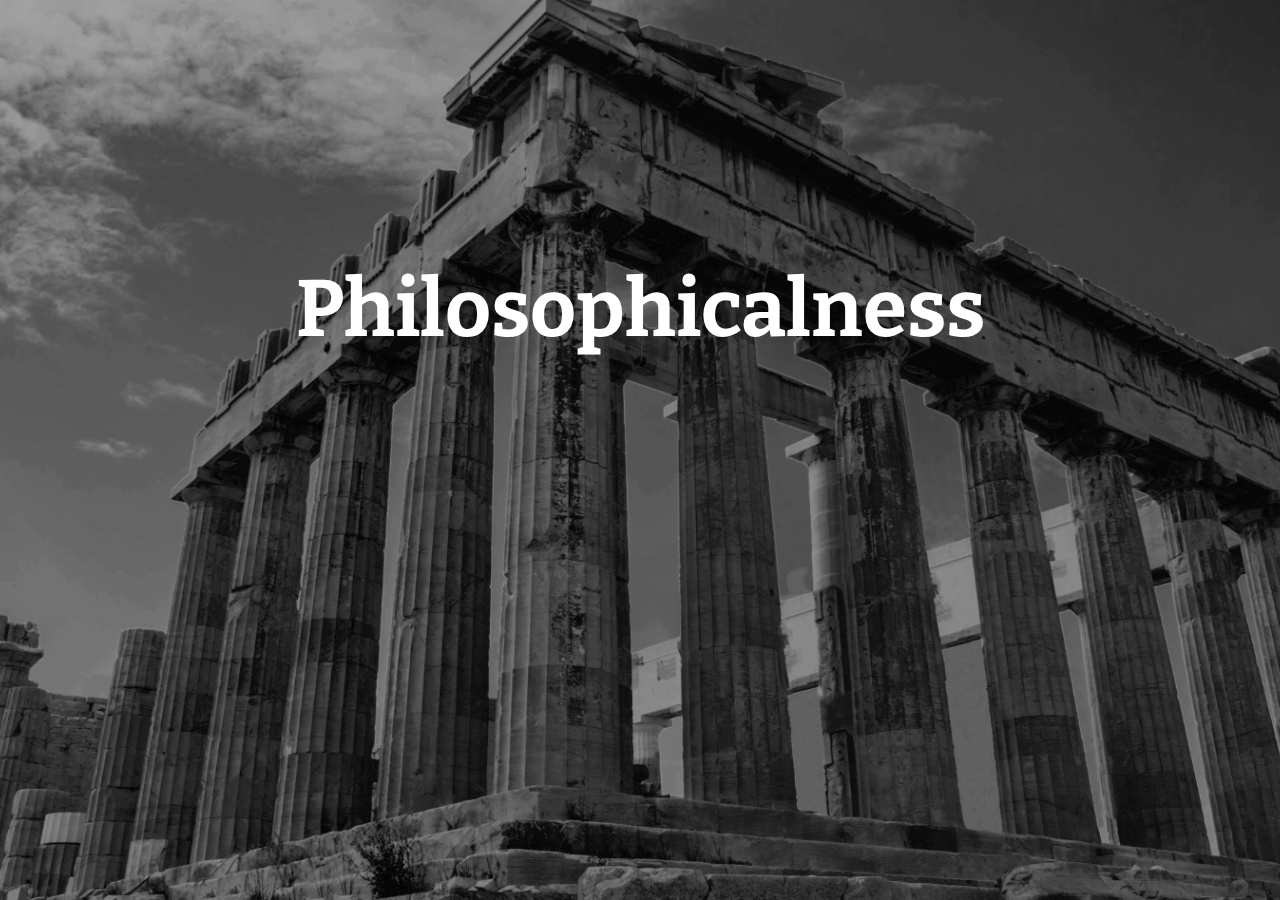
<file: index.html>
<!DOCTYPE html>
<html lang="en">
<head>
    <meta charset="UTF-8">
    <meta http-equiv="X-UA-Compatible" content="IE=edge">
    <meta name="viewport" content="width=device-width, initial-scale=1.0">
    <title>Philosophicalness</title>
    <link rel="stylesheet" href="css/style.css">
    <link rel="icon" href="img/Logo.jpg" type="images">

    <!---Font awesome CDN--->
    <link rel="stylesheet" href="https://pro.fontawesome.com/releases/v5.10.0/css/all.css" integrity="sha384-AYmEC3Yw5cVb3ZcuHtOA93w35dYTsvhLPVnYs9eStHfGJvOvKxVfELGroGkvsg+p" crossorigin="anonymous"/>
</head>
<body>
    
    <section class="land-page">
        <div class="container">
            <h2 class="sub-headline">
                Philosophicalness
            </h2>
            <div class="headline-description">
                <div class="separator">
                    <div class="line line-left"></div>
                    <div class="diamond"></div>
                    <div class="line line-right"></div>
                </div>
                <div class="single-animation">
                    <h5 class="headline">The philosophers that brought us the fundamental 
                        <br>nature of knowledge, reality, and existence 
                        <br>known as philosophy
                    </h5>
                    <a href="#" class="btn cta-btn login-btn">Login</a>
                    <a href="#" class="btn cta-btn sign-in-btn">Sign In</a>
                </div>
            </div>
        </div>
    </section>
    <!-- Land Page Ends -->

    <section class="login-modal">
        <div class="container modal-container">
            <i class="fas fa-times close-login"></i>
            <div class="title">
                <h2>
                    Login
                </h2>
            </div>
            <div class="form">
                <form action="home-page.html">
                    <label class="label" for="fname">Email:</label><br>
                    <input class="input-form" type="text" id="email" name="email" value="example@email.com"><br>
                    <label class="label" for="lname">Password:</label><br>
                    <input class="input-form" type="password" id="password" name="password" value="********"><br><br>
                    <label class="forgot-pass" for="lname"><a href="">Forgot Password?</a></label><br><br>
                    <input class="form-btn" type="submit" value="Login">
                </form>
            </div>
        </div>
    </section>
    <!-- Login Ends -->

    <section class="sign-in-modal">
        <div class="container modal-container">
            <div class="title">
            <i class="fas fa-times close-sign-in"></i>
                <h2>
                    Sign-in
                </h2>
            </div>
            <div class="form">
                <form action="home-page.html">
                    <label class="label" for="fname">First Name:</label><br>
                    <input class="input-form" type="text" id="firstName" name="fname" value="first name"><br>
                    <label class="label" for="fname">Last Name:</label><br>
                    <input class="input-form" type="text" id="lastName" name="lname" value="last name"><br>
                    <label class="label" for="fname">Email:</label><br>
                    <input class="input-form" type="text" id="email2" name="email" value="example@email.com"><br>
                    <label class="label" for="lname">Password:</label><br>
                    <input class="input-form" type="password" id="password1" name="password" value="********"><br>
                    <label class="label" for="lname">Confirm Password:</label><br>
                    <input class="input-form" type="password" id="password2" name="cpassword" value="********"><br>
                    <input class="form-btn" type="submit" value="Sign in">
                </form>
            </div>
        </div>
    </section>

    <script src="js/land-page.js"></script>
</body>
</html>
</file>
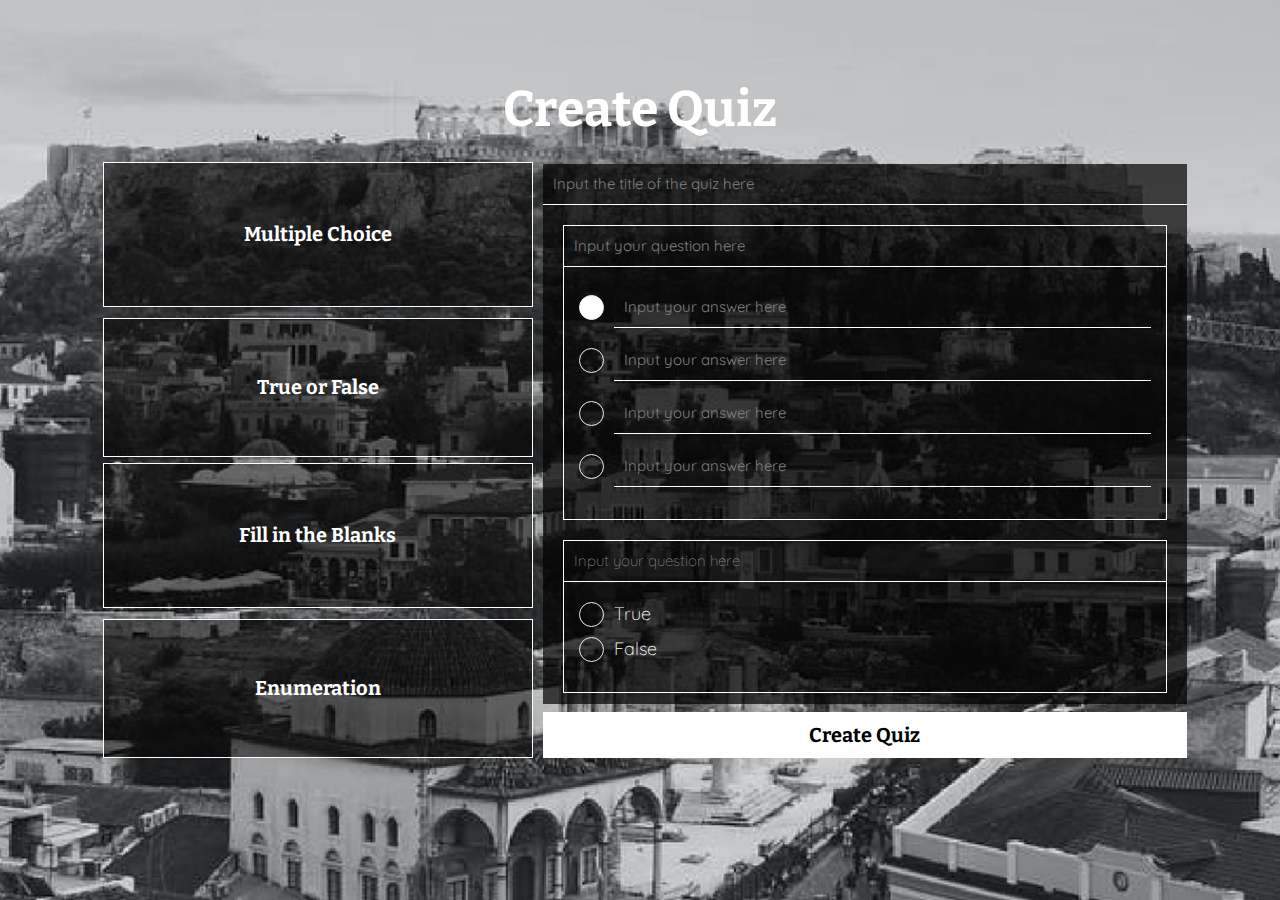
<file: create-quiz.html>
<!DOCTYPE html>
<html lang="en">
<head>
    <meta charset="UTF-8">
    <meta http-equiv="X-UA-Compatible" content="IE=edge">
    <meta name="viewport" content="width=device-width, initial-scale=1.0">
    <title>Quiz</title>
    <link rel="stylesheet" href="css/create-quiz.css">
    <link rel="icon" href="img/Logo.jpg" type="images">

    <!---Font awesome CDN--->
    <link rel="stylesheet" href="https://pro.fontawesome.com/releases/v5.10.0/css/all.css" integrity="sha384-AYmEC3Yw5cVb3ZcuHtOA93w35dYTsvhLPVnYs9eStHfGJvOvKxVfELGroGkvsg+p" crossorigin="anonymous"/>
</head>
<body>
    <section class="quiz">
        <div class="container container-paddingup">
            <h1 class="page-title">Create Quiz</h1>
            <div class="grid-container">
                <div class="btn-whole-container">
                    <div class="btn-container">
                        <button class="btn btn-multiple-choice">Multiple Choice <i class="fas fa-check-circle"></i></button>
                        <button class="btn">True or False <i class="fas fa-check"></i> <i class="fas fa-times"></i></button>
                    </div>
                    <div class="btn-container">
                        <button class="btn">Fill in the Blanks <i class="fas fa-sticky-note"></i></button>
                        <button class="btn">Enumeration <i class="fas fa-list"></i></button>
                    </div>
                </div>
                <div class="quiz-and-create-container">
                    <div class="create-quiz-container">
                        <p><span class="textarea title-quiz" role="textbox" contenteditable></span></p>
                        <div class="multiple-choice inside-quiz-container">
                            <p><span class="textarea" role="textbox" contenteditable></span></p>
                            <div class="selection-container">
                                  <label class="container-radio">
                                    <span class="textarea textarea-answer" role="textbox" contenteditable></span>
                                    <input type="radio" checked="checked" name="radio">
                                    <span class="checkmark"></span>
                                  </label>
                                  <label class="container-radio">
                                    <span class="textarea textarea-answer" role="textbox" contenteditable></span>
                                    <input type="radio" name="radio">
                                    <span class="checkmark"></span>
                                  </label>
                                  <label class="container-radio">
                                    <span class="textarea textarea-answer" role="textbox" contenteditable></span>
                                    <input type="radio" name="radio">
                                    <span class="checkmark"></span>
                                  </label>
                                  <label class="container-radio">
                                    <span class="textarea textarea-answer" role="textbox" contenteditable></span>
                                    <input type="radio" name="radio">
                                    <span class="checkmark"></span>
                                  </label>
                            </div>
                        </div>
                        <div class="true-false inside-quiz-container">
                            <p><span class="textarea" role="textbox" contenteditable></span></p>
                            <div class="selection-container">
                                <label class="container-radio">True
                                  <input type="radio" name="radio">
                                  <span class="checkmark  checkmark-radio-tf"></span>
                                </label>
                                <label class="container-radio">False
                                  <input type="radio" name="radio">
                                  <span class="checkmark  checkmark-radio-tf"></span>
                                </label>
                            </div>
                        </div>
                        <div class="fill-in-the-blanks inside-quiz-container">
                            <p><span class="textarea" role="textbox" contenteditable></span></p>
                            <div class="selection-container">
                                <p class="note">Note: Please put underscores in the part of the sentence you wanted to emphasize the answer.</p>
                                <p>Answer:</p>
                                <p><span class="textarea textarea-answer" role="textbox" contenteditable></span></p>
                            </div>
                        </div>
                        <div class="enumeration inside-quiz-container">
                            <p><span class="textarea" role="textbox" contenteditable></span></p>
                            <div class="selection-container">
                                <p>Answer:</p>
                                <p><span class="textarea textarea-answer" role="textbox" contenteditable></span></p>
                                <div class="btn-container btn-addremove">
                                    <button class="btn">Add</button>
                                    <button class="btn">Remove</button>
                                </div>
                            </div>
                        </div>
                    </div>
                    <button class="btn create-btn">Create Quiz</button>
                </div>
            </div>
        </div>
    </section>

    <script src="js/create-quiz.js"></script>
</body>
</html>
</file>
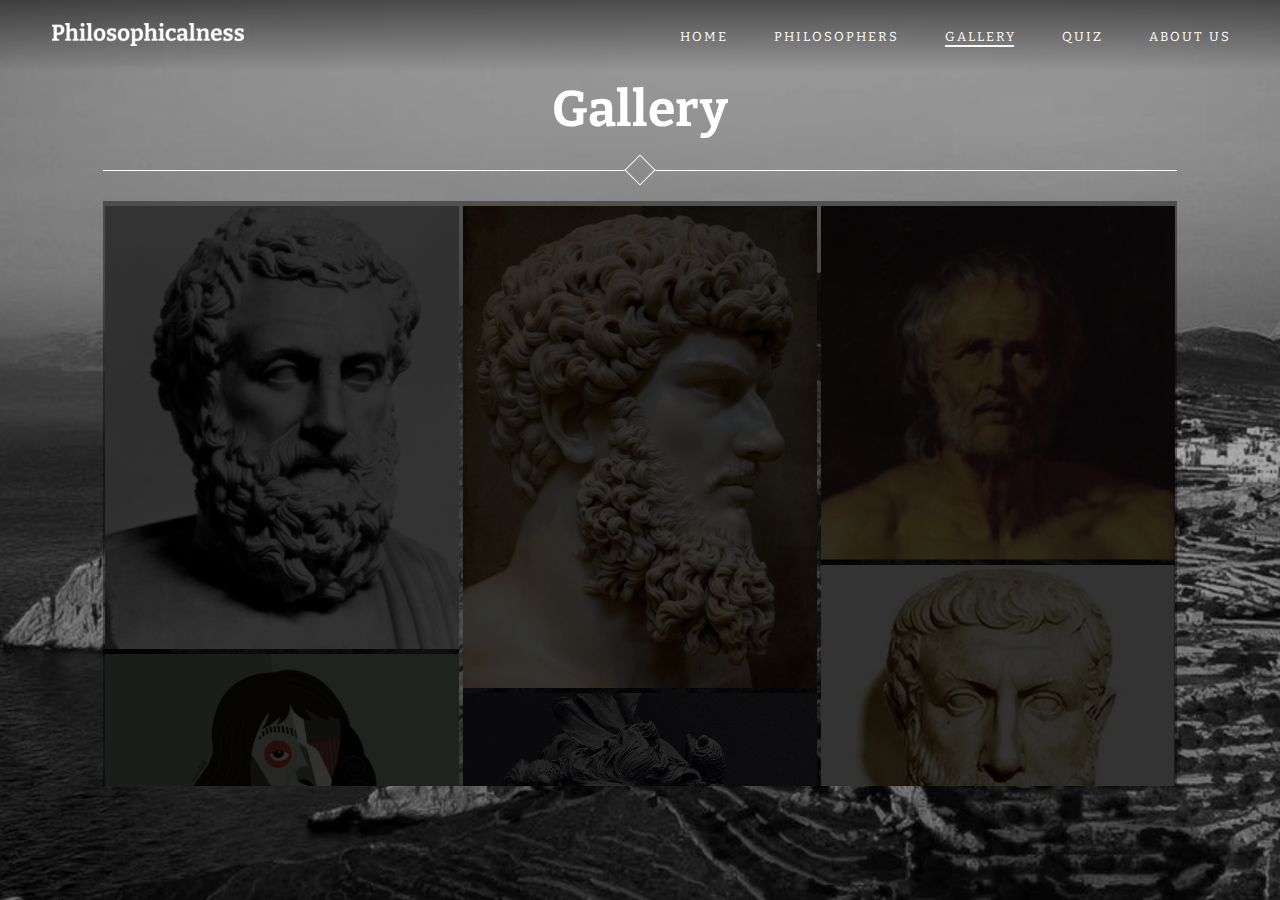
<file: gallery.html>
<!DOCTYPE html>
<html lang="en">
<head>
    <meta charset="UTF-8">
    <meta http-equiv="X-UA-Compatible" content="IE=edge">
    <meta name="viewport" content="width=device-width, initial-scale=1.0">
    <title>Gallery</title>
    <link rel="stylesheet" href="css/gallery.css">
    <link rel="icon" href="img/Logo.jpg" type="images">

    <!---Font awesome CDN--->
    <link rel="stylesheet" href="https://pro.fontawesome.com/releases/v5.10.0/css/all.css" integrity="sha384-AYmEC3Yw5cVb3ZcuHtOA93w35dYTsvhLPVnYs9eStHfGJvOvKxVfELGroGkvsg+p" crossorigin="anonymous"/>
</head>
<body>
    <header>
        <div class="container">
            <nav class="nav">
                <div class="menu-toggle">
                    <i class="fas fa-bars closed"></i>
                    <i class="fas fa-times opened"></i>
                </div>
                <a href="index.html" class="logo"><img src="img/Logo2.png" alt=""></a>
                <ul class="nav-list">
                    <li class="nav-item">
                        <a href="home-page.html" class="nav-link">Home</a>
                    </li>
                    <li class="nav-item">
                        <a href="philosophers.html" class="nav-link">Philosophers</a>
                    </li>
                    <li class="nav-item active">
                        <a href="gallery.html" class="nav-link">Gallery</a>
                    </li>
                    <li class="nav-item">
                        <a href="quiz-main.html" class="nav-link">Quiz</a>
                    </li>
                    <li class="nav-item">
                        <a href="#" class="nav-link">About Us</a>
                    </li>
                </ul>
            </nav>
        </div>
    </header>
    <!-- Header Ends -->

    <section class="gallery">
        <div class="container container-paddingup">
            <h1>Gallery</h1>
            <div class="separator">
                <div class="line line-left"></div>
                <div class="diamond"></div>
                <div class="line line-right"></div>
            </div>
            <div class="image-container">
                <div class="images">
                </div>
            </div>
        </div>
    </section>

    <script src="js/gallery.js"></script>
</body>
</html>
</file>
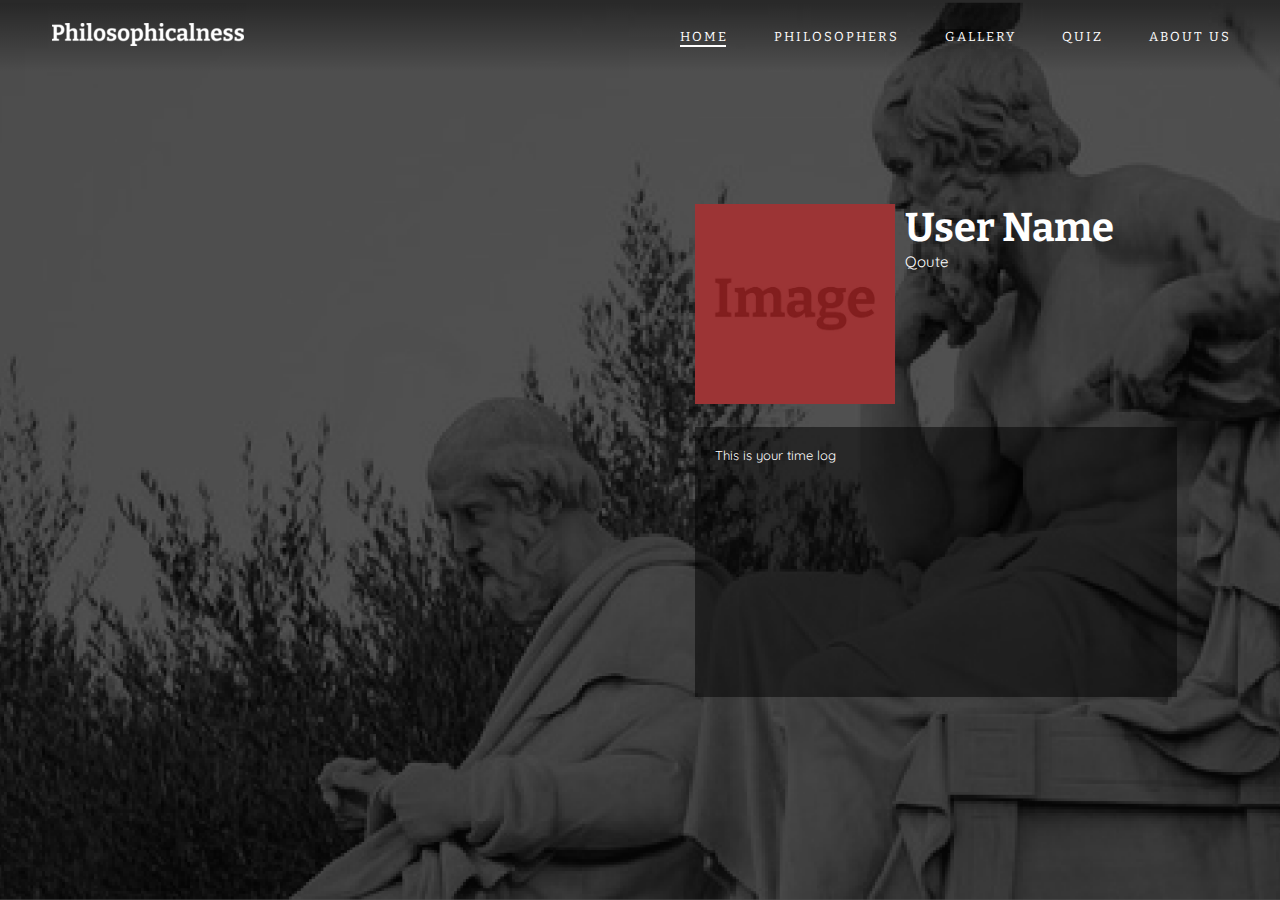
<file: home-page.html>
<!DOCTYPE html>
<html lang="en">
<head>
    <meta charset="UTF-8">
    <meta http-equiv="X-UA-Compatible" content="IE=edge">
    <meta name="viewport" content="width=device-width, initial-scale=1.0">
    <title>Philosophicalness</title>
    <link rel="stylesheet" href="css/home-page.css">
    <link rel="icon" href="img/Logo.jpg" type="images">

    <!---Font awesome CDN--->
    <link rel="stylesheet" href="https://pro.fontawesome.com/releases/v5.10.0/css/all.css" integrity="sha384-AYmEC3Yw5cVb3ZcuHtOA93w35dYTsvhLPVnYs9eStHfGJvOvKxVfELGroGkvsg+p" crossorigin="anonymous"/>
</head>
<body>
    <header>
        <div class="container">
            <nav class="nav">
                <div class="menu-toggle">
                    <i class="fas fa-bars closed"></i>
                    <i class="fas fa-times opened"></i>
                </div>
                <a href="index.html" class="logo"><img src="img/Logo2.png" alt=""></a>
                <ul class="nav-list">
                    <li class="nav-item active">
                        <a href="home-page.html" class="nav-link">Home</a>
                    </li>
                    <li class="nav-item">
                        <a href="philosophers.html" class="nav-link">Philosophers</a>
                    </li>
                    <li class="nav-item">
                        <a href="gallery.html" class="nav-link">Gallery</a>
                    </li>
                    <li class="nav-item">
                        <a href="quiz-main.html" class="nav-link">Quiz</a>
                    </li>
                    <li class="nav-item">
                        <a href="#" class="nav-link">About Us</a>
                    </li>
                </ul>
            </nav>
        </div>
    </header>
    <!-- Header Ends -->
    
    <section class="home-page">
        <div class="container container-homepage">
            <div class="global-headline left-box">
                <div class="animate-top">
                    <h2 class="sub-headline">
                        <span class="first-word">Welcome</span> 
                        <br>to Philosophicalness
                    </h2>
                </div>
                <div class="animate-bottom">
                    <h1 class="headline">
                        Hi user name!
                    </h1>
                </div>
            </div>
            <div class="right-box">
                <div class="upper-container">
                    <div class="profile-pic">
                        <img src="img/image.jpg" alt="">
                    </div>
                    <div class="user-info">
                        <h2>User Name</h2>
                        <p class="qoute">Qoute</p>
                    </div>
                </div>
                <div class="log-history">
                    <p>This is your time log</p>
                </div>
            </div>
        </div>
    </section>
    <!-- Home Page -->

    <script src="js/home-page.js"></script>
</body>
</html>
</file>
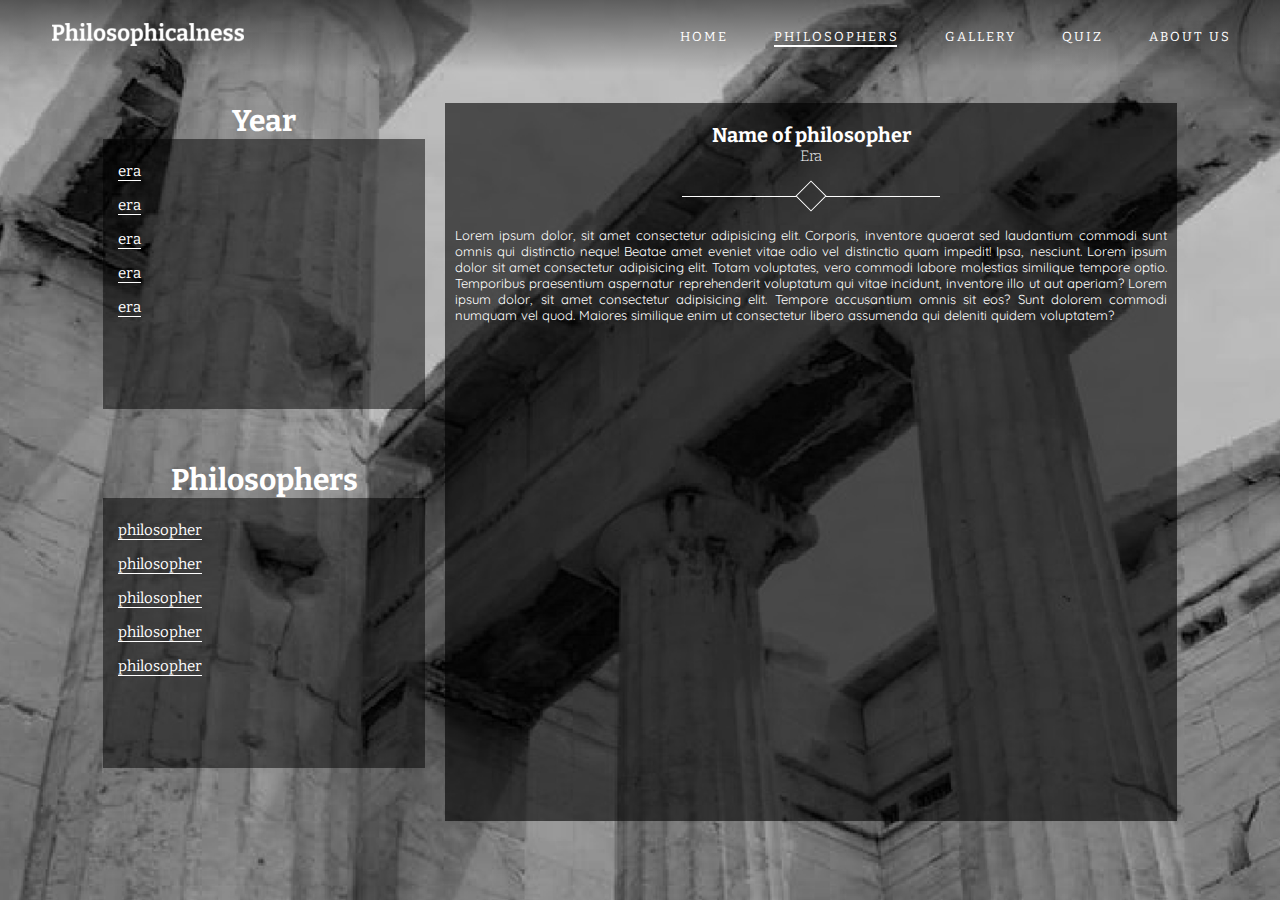
<file: philosophers.html>
<!DOCTYPE html>
<html lang="en">
<head>
    <meta charset="UTF-8">
    <meta http-equiv="X-UA-Compatible" content="IE=edge">
    <meta name="viewport" content="width=device-width, initial-scale=1.0">
    <title>Philosophers</title>
    <link rel="stylesheet" href="css/philosophers.css">
    <link rel="icon" href="img/Logo.jpg" type="images">

    <!---Font awesome CDN--->
    <link rel="stylesheet" href="https://pro.fontawesome.com/releases/v5.10.0/css/all.css" integrity="sha384-AYmEC3Yw5cVb3ZcuHtOA93w35dYTsvhLPVnYs9eStHfGJvOvKxVfELGroGkvsg+p" crossorigin="anonymous"/>
</head>
<body>
    <header>
        <div class="container">
            <nav class="nav">
                <div class="menu-toggle">
                    <i class="fas fa-bars closed"></i>
                    <i class="fas fa-times opened"></i>
                </div>
                <a href="index.html" class="logo"><img src="img/Logo2.png" alt=""></a>
                <ul class="nav-list">
                    <li class="nav-item">
                        <a href="home-page.html" class="nav-link">Home</a>
                    </li>
                    <li class="nav-item active">
                        <a href="philosophers.html" class="nav-link">Philosophers</a>
                    </li>
                    <li class="nav-item">
                        <a href="#" class="nav-link">Gallery</a>
                    </li>
                    <li class="nav-item">
                        <a href="#" class="nav-link">Quiz</a>
                    </li>
                    <li class="nav-item">
                        <a href="#" class="nav-link">About Us</a>
                    </li>
                </ul>
            </nav>
        </div>
    </header>
    <!-- Header Ends -->

    <section class="philosophers">
        <div class="container container-paddingup container-philosopher">
            <div class="selection-container">
                <div class="container1 era-container">
                    <div class="title-media">
                        <h1>Year</h1>
                    </div>
                    <a href="#" class="btn era-btn">Era <i class="fas fa-sort-down"></i></a>
                    <ul class="dropdown-btn era-list">
                        <li class="item1 era-item">
                            <a href="#" class="link1 era-link">era</a>
                        </li>
                        <li class="item1 era-item">
                            <a href="" class="link1 era-link">era</a>
                        </li>
                        <li class="item1 era-item">
                            <a href="" class="link1 era-link">era</a>
                        </li>
                        <li class="item1 era-item">
                            <a href="" class="link1 era-link">era</a>
                        </li>
                        <li class="item1 era-item">
                            <a href="" class="link1 era-link">era</a>
                        </li>
                    </ul>
                </div>
                <div class="container1 philo-container">
                    <div class="title-media">
                        <h1>Philosophers</h1>
                    </div>
                    <a href="#" class="btn philo-btn">Philosopher <i class="fas fa-sort-down"></i></a>
                    <ul class="dropdown-btn philo-list">
                        <li class="item1 philo-item">
                            <a href="#" class="link1 philo-link">philosopher</a>
                        </li>
                        <li class="item1 philo-item">
                            <a href="" class="link1 philo-link">philosopher</a>
                        </li>
                        <li class="item1 philo-item">
                            <a href="" class="link1 philo-link">philosopher</a>
                        </li>
                        <li class="item1 philo-item">
                            <a href="" class="link1 philo-link">philosopher</a>
                        </li>
                        <li class="item1 philo-item">
                            <a href="" class="link1 philo-link">philosopher</a>
                        </li>
                    </ul>
                </div>
            </div>
            <div class="info-container">
                <h1>Name of philosopher</h1>
                <h2>Era</h2>
                <div class="separator">
                    <div class="line line-left"></div>
                    <div class="diamond"></div>
                    <div class="line line-right"></div>
                </div>
                <p>
                    Lorem ipsum dolor, sit amet consectetur adipisicing elit. Corporis, inventore quaerat sed laudantium commodi sunt omnis qui distinctio neque! Beatae amet eveniet vitae odio vel distinctio quam impedit! Ipsa, nesciunt.
                    Lorem ipsum dolor sit amet consectetur adipisicing elit. Totam voluptates, vero commodi labore molestias similique tempore optio. Temporibus praesentium aspernatur reprehenderit voluptatum qui vitae incidunt, inventore illo ut aut aperiam?
                    Lorem ipsum dolor, sit amet consectetur adipisicing elit. Tempore accusantium omnis sit eos? Sunt dolorem commodi numquam vel quod. Maiores similique enim ut consectetur libero assumenda qui deleniti quidem voluptatem?
                </p>
            </div>
        </div>
    </section>

    <script src="js/philosophers.js"></script>
</body>
</html>
</file>
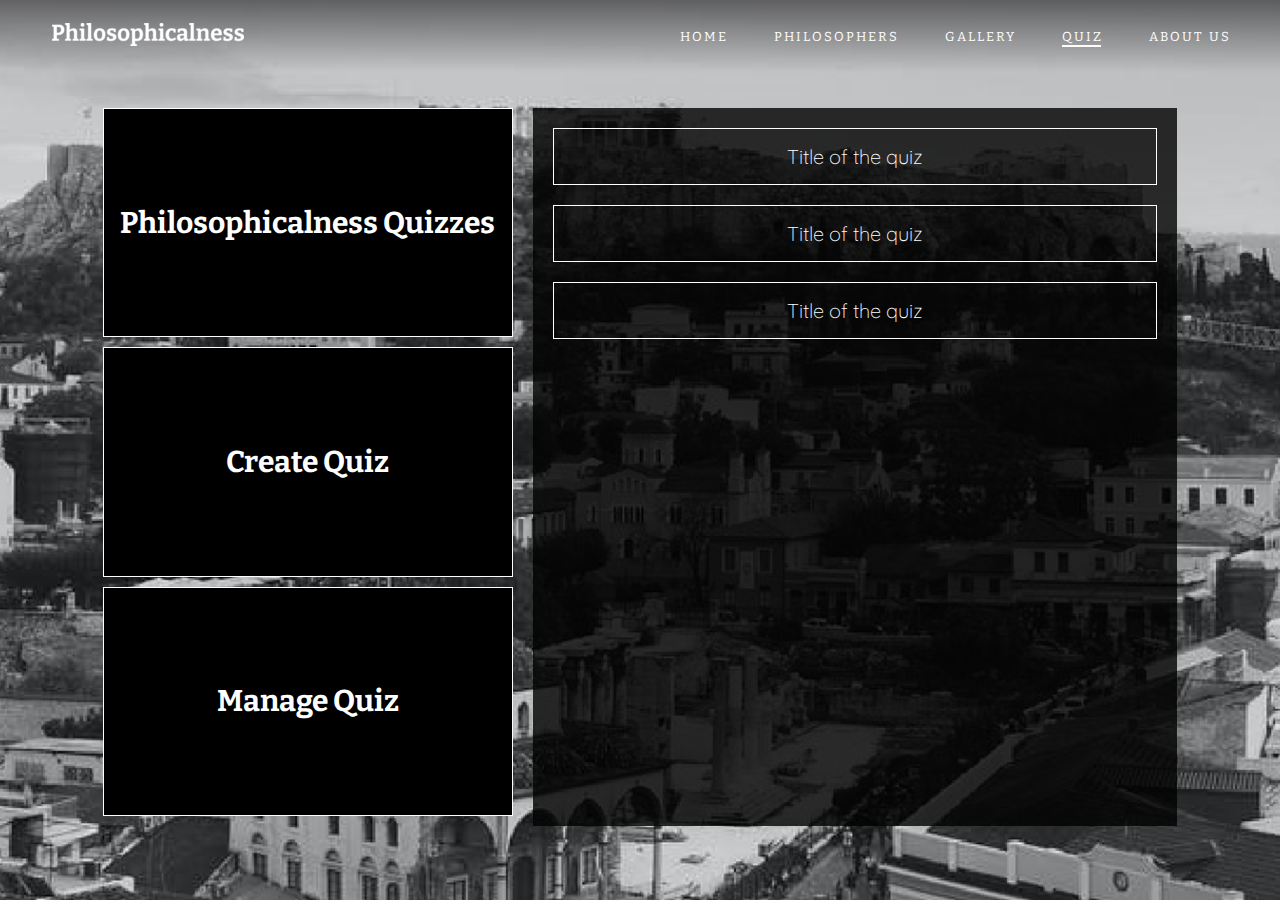
<file: quiz-main.html>
<!DOCTYPE html>
<html lang="en">
<head>
    <meta charset="UTF-8">
    <meta http-equiv="X-UA-Compatible" content="IE=edge">
    <meta name="viewport" content="width=device-width, initial-scale=1.0">
    <title>Quiz</title>
    <link rel="stylesheet" href="css/quiz-main.css">
    <link rel="icon" href="img/Logo.jpg" type="images">

    <!---Font awesome CDN--->
    <link rel="stylesheet" href="https://pro.fontawesome.com/releases/v5.10.0/css/all.css" integrity="sha384-AYmEC3Yw5cVb3ZcuHtOA93w35dYTsvhLPVnYs9eStHfGJvOvKxVfELGroGkvsg+p" crossorigin="anonymous"/>
</head>
<body>
    <header>
        <div class="container">
            <nav class="nav">
                <div class="menu-toggle">
                    <i class="fas fa-bars closed"></i>
                    <i class="fas fa-times opened"></i>
                </div>
                <a href="index.html" class="logo"><img src="img/Logo2.png" alt=""></a>
                <ul class="nav-list">
                    <li class="nav-item">
                        <a href="home-page.html" class="nav-link">Home</a>
                    </li>
                    <li class="nav-item">
                        <a href="philosophers.html" class="nav-link">Philosophers</a>
                    </li>
                    <li class="nav-item">
                        <a href="gallery.html" class="nav-link">Gallery</a>
                    </li>
                    <li class="nav-item active">
                        <a href="quiz-main.html" class="nav-link">Quiz</a>
                    </li>
                    <li class="nav-item">
                        <a href="#" class="nav-link">About Us</a>
                    </li>
                </ul>
            </nav>
        </div>
    </header>
    <!-- Header Ends -->

    <section class="quiz">
        <div class="container container-paddingup container-quiz">
            <div class="btn-container">
                <button class="btn philosophicalness-btn">Philosophicalness Quizzes <i class="fas fa-scroll"></i></button>
                <button class="btn create-btn">Create Quiz <i class="fas fa-plus-square"></i></button>
                <button class="btn manage-btn">Manage Quiz <i class="fas fa-tasks"></i></button>
            </div>
            <div class="user-quiz-container">
                <div class="quiz-container-created">
                    <div class="quiz-created">
                        <h1>Title of the quiz</h1>
                    </div>
                    <div class="manage-quiz">
                        <button class="btn edit">Edit</button>
                        <button class="btn delete">Delete</button>
                    </div>
                </div>
                <div class="quiz-container-created">
                    <div class="quiz-created">
                        <h1>Title of the quiz</h1>
                    </div>
                    <div class="manage-quiz">
                        <button class="btn edit">Edit</button>
                        <button class="btn delete">Delete</button>
                    </div>
                </div>
                <div class="quiz-container-created">
                    <div class="quiz-created">
                        <h1>Title of the quiz</h1>
                    </div>
                    <div class="manage-quiz">
                        <button class="btn edit">Edit</button>
                        <button class="btn delete">Delete</button>
                    </div>
                </div>
            </div>
        </div>
    </section>
    <!-- Quiz Container End -->

    <section class="philo-quiz-modal">
        <div class="close">
            <a href="#"><i class="fas fa-times close-modal"></i></a>
        </div>
        <div class="container philo-modal">
            <div class="philo-btn-difficulty easy">
                <a href="#">
                <div class="separator separator-up">
                    <div class="line line-left"></div>
                    <div class="diamond"></div>
                    <div class="line line-right"></div>
                </div>
                <div class="text-modal">
                    <h1>Easy</h1>
                    <h2>In this easy round, you'll encounter questions answerable by multiple choice. </h2>
                </div>
                <div class="separator separator-down">
                    <div class="line line-left"></div>
                    <div class="diamond"></div>
                    <div class="line line-right"></div>
                </div>
                </a>
            </div>
            <div class="philo-btn-difficulty hard">
                <a href="#">
                <div class="separator separator-up">
                    <div class="line line-left"></div>
                    <div class="diamond"></div>
                    <div class="line line-right"></div>
                </div>
                <div class="text-modal">
                    <h1>Average</h1>
                    <h2>This average round is composed of true or false and fill in the blanks questions.</h2>
                </div>
                <div class="separator separator-down">
                    <div class="line line-left"></div>
                    <div class="diamond"></div>
                    <div class="line line-right"></div>
                </div>
                </a>
            </div>
            <div class="philo-btn-difficulty difficult">
                <a href="#">
                <div class="separator separator-up">
                    <div class="line line-left"></div>
                    <div class="diamond"></div>
                    <div class="line line-right"></div>
                </div>
                <div class="text-modal">
                    <h1>Hard</h1>
                    <h2>This hard round is composed of enumeration questions.</h2>
                </div>
                <div class="separator separator-down">
                    <div class="line line-left"></div>
                    <div class="diamond"></div>
                    <div class="line line-right"></div>
                </div>
                </a>
            </div>
        </div>
    </section>

    <script src="js/quiz.js"></script>
</body>
</html>
</file>
<file: css/style.css>
@import url('https://fonts.googleapis.com/css2?family=Bitter:wght@100;200;300;400;500;600;700;800;900&family=Quicksand:wght@300;400;500;600;700&display=swap');

*,
*::before,
*::after{
    margin: 0;
    padding: 0;
    box-sizing: border-box;
}

html{
    font-family: 'Bitter', serif;
    font-size: 10px;
    color: #fff;
}

section{
    padding: 3.9rem 0;
    overflow: hidden;
}

a{
    text-decoration: none;
    color: #fff
}

.container{
    width: 100%;
    max-width: 122.5rem;
    margin: 0 auto;
    padding: 0 2.4rem;
}

/* Land Page */
.land-page{
    width: 100%;
    height: 100vh;
    background: url(../img/title-bg.png) center no-repeat;
    background-size: cover;
    display: flex;
    align-items: center;
    text-align: center;
}

.sub-headline{
    font-size: 3rem;
    margin-bottom: 1rem;
    animation: scale .5s forwards;
}

.separator{
    display: flex;
    align-items: center;
    justify-content: center;
    margin-bottom: 1rem;
}

.diamond{
    padding: 1rem;
    margin: 0 .4rem;
    border: #fff solid .1rem;
    transform: rotate(-45deg);
    opacity: 0;
    animation: spin .5s forwards;
    animation-delay: .7s;
}

.line{
    width: 100%;
    max-width: 11.4rem;
    height: .01rem;
    background-color: #fff;
    position: relative;
    opacity: 0;
    animation: grow 2s forwards;
    animation-delay: .9s;
}

.headline{
    font-size: 1rem;
    font-weight: 300;
    margin-bottom: 2rem;
}

.single-animation{
    opacity: 0;
    animation: fadeDown .5s forwards;
    animation-delay: .5s;
}

.cta-btn{
    display: block;
    text-align: center;
    margin: 2rem auto;
    width: 100%;
    max-width: 20rem;
}

.btn{
    background-image: url("../img/border.png");
    background-size: 100% 100%;
    padding: .9rem 8rem;
    transition: all 1s;
    cursor: pointer;
    position: relative;
}

.btn::before, 
.btn::after{
    content: "";
    position: absolute;
    width: 14px;
    height: .01rem;
    background: white;
    transition: all 1s;
}

.btn::before{
    bottom: 50%;
    left: -.8rem;
}

.btn::after{
    bottom: 50%;
    right: -.8rem;
}

.login-btn{
    background-color: #fff;
    color: #000;
}

.login-btn::before,
.login-btn::after{
    display: none;
}

/* Modal Login */
.fas.fa-times{
    cursor: pointer;
}

.close-login{
    font-size: 2rem;
    position: absolute;
    z-index: 1;
    top: 0;
    right: 0;
    margin: 2rem;
}

.login-modal{
    width: 100%;
    height: 100vh;
    background: rgba(0,0,0,.8);
    position: absolute;
    background-size: cover;
    align-items: center;
    top: 0;
    z-index: 1;
    display: none;
}

.title{
    font-size: 5rem;
}

.label{
    font-size: 1.5rem;
}

.input-form{
    width: 100%;
    height: 3rem;
    margin-bottom: 2rem;
    color: #fff;
    font-family: 'Quicksand', sans-serif;
    border: #fff solid 1px;
    background: transparent;
    padding: 0 1.5rem;
}

*:focus {
    outline: none;
}

fieldset {
    border: 0px;
}

.forgot-pass{
    font-size: 1.3rem;
}

.form-btn{
    width: 100%;
    height: 3rem;
    font-size: 1.5rem;
    background: #fff;
    border: none;
    font-family: 'Quicksand', sans-serif;
    cursor: pointer;
}

.open-login{
    display: flex;
}

/* Sign In */
.close-sign-in{
    font-size: 2rem;
    position: absolute;
    z-index: 1;
    top: 0;
    right: 0;
    margin: 2rem;
}

.sign-in-modal{
    display: none;
    width: 100%;
    height: 100vh;
    background: rgba(0,0,0,.8);
    position: absolute;
    background-size: cover;
    align-items: center;
    top: 0;
    z-index: 1;
}

.open-sign-in{
    display: initial;
    display: flex;
    align-items: center;
}

/* Media Queries */
@media screen and (min-width:900px){
    section{
        padding: 7.9rem;
    }

    .sub-headline{
        font-size: 8rem;
    }

    .diamond{
        padding: 1.5rem;
        margin: 0 .5rem;
    }
    
    .line{
        max-width: 20.4rem;
    }

    .headline{
        font-size: 1.5rem;
        font-weight: 400;
        margin-bottom: 4rem;
    }

    .cta-btn{
        max-width: 30rem;
    }

    .btn{
        padding: 1.5rem 10rem;
        font-size: 1.5rem;
    }

    .btn:hover{
        background-color: rgba(0, 0, 0, 0.5);
    }

    .btn::before,
    .btn::after{
        transition: all 1s;
        width: 0;
    }

    .btn::before{
        left: -5rem;
    }

    .btn::after{
        right: -5rem;
    }

    .btn:hover:before,
    .btn:hover:after{
        width: 14px;
    }

    .btn:hover:before{
        left: -.8rem;
    }

    .btn:hover::after{
        right: -.8rem;
    }

    .login-btn::before,
    .login-btn::after{
        display: unset;
    }

    .login-btn:hover{
        color: #fff;
    }

    .modal-container{
        max-width: 50rem;
    }
}

/* Animations */

@keyframes scale{
    0%{
        transform: scale(2);
    }
    100%{
        opacity: 1;
        transform: scale(1);
    }
}

@keyframes spin{
    0%{
        transform: rotate(0);

    }
    100%{
        opacity: 1;
        transform: rotate(-315deg);
    }
}

@keyframes grow{
    0%{
        width: 0;

    }
    100%{
        opacity: 1;
        width: 100%;
    }
}

@keyframes fadeDown{
    0%{
        transform: translateY(-1rem);
    }
    100%{
        opacity: 1;
        transform: translateY(0);
    }
}
</file>
<file: css/create-quiz.css>
@import url('https://fonts.googleapis.com/css2?family=Bitter:wght@100;200;300;400;500;600;700;800;900&family=Quicksand:wght@300;400;500;600;700&display=swap');
@import url('https://fonts.googleapis.com/css2?family=Abril+Fatface&display=swap');

/* Scroll Bar */

/* width */
::-webkit-scrollbar {
    width: 10px;
}

/* Track */
::-webkit-scrollbar-track {
    background: #121212; 
}
 
/* Handle */
::-webkit-scrollbar-thumb {
    background: #fff; 
}

/* Handle on hover */
::-webkit-scrollbar-thumb:hover {
    background: rgb(138, 138, 138); 
}

*,
*::before,
*::after{
    margin: 0;
    padding: 0;
    box-sizing: border-box;
}

html{
    font-family: 'Bitter', serif;
    font-size: 10px;
    color: #fff;
}

section{
    padding: 3.9rem 0;
    overflow: hidden;
}

button{
    outline: none;
    cursor: pointer;
}

a{
    text-decoration: none;
    color: #fff
}

.container{
    width: 100%;
    max-width: 122.5rem;
    margin: 0 auto;
    padding: 0 2.4rem;
}

.grid-container{
    font-family: 'Quicksand', sans-serif;
}

/* Create Quiz */
.quiz{
    width: 100%;
    height: 100vh;
    background: url(../img/quiz-bg.jpg) center no-repeat;
    background-size: cover;
    display: flex;
    text-align: center;
    font-size: 2rem;
}

.btn-whole-container{
    margin: 1rem 0;
}

.btn-container{
    display: grid;
    grid-template-columns: auto auto;
    grid-gap: .5rem;
}

.btn-enumeration{
    grid-template-columns: 100% 0;
}

.btn{
    width: 100%;
    margin: .3rem 0;
    font-family: 'Quicksand', sans-serif;
    font-weight: 500;
    padding: 1rem 0;
    color: #fff;
    background-color: rgba(0, 0, 0, 0.5);
    border: #fff solid 1px;
}

.create-quiz-container{
    margin: .5rem 0;
    background-color:rgba(0, 0, 0, 0.7);
    width: 100%;
    height: 50vh;
    overflow: auto;
}

.textarea {
    display: block;
    width: 100%;
    overflow: hidden;
    resize: hidden;
    min-height: 40px;
    line-height: 20px;
    text-align: left;
    padding: 1rem;
    outline: none;
    border-bottom: #fff solid 1px;
    font-size: 1.5rem;
    font-family: 'Quicksand', sans-serif;
}

.textarea[contenteditable]:empty::before {
    content: "Input your question here";
    color: gray;
}

.inside-quiz-container{
    border:#fff solid 1px;
    margin: 2rem;
}

/* Title Quiz */
.title-quiz[contenteditable]:empty::before{
    content: "Input the title of the quiz here";
}

/* Multiple Choice */
.selection-container{
    margin: 2rem 0;
    padding: 0 1.5rem;
    display: flex;
    flex-direction: column;
    text-align: left;
}

/* The container */
.container-radio {
  display: block;
  position: relative;
  padding-left: 35px;
  margin-bottom: 12px;
  cursor: pointer;
  -webkit-user-select: none;
  -moz-user-select: none;
  -ms-user-select: none;
  user-select: none;
}

/* Hide the browser's default radio button */
.container-radio input {
  position: absolute;
  opacity: 0;
  cursor: pointer;
  display: none;
}

/* Create a custom radio button */
.checkmark {
  position: absolute;
  top: 20%;
  left: 0;
  height: 25px;
  width: 25px;
  border: #eee solid 1px;
  border-radius: 50%;
}

/* On mouse-over, add a grey background color */
.container-radio:hover input ~ .checkmark {
  background-color: #ccc;
}

/* When the radio button is checked, add a blue background */
.container-radio input:checked ~ .checkmark {
  background-color: #fff;
}

/* Create the indicator (the dot/circle - hidden when not checked) */
.checkmark:after {
  content: "";
  position: absolute;
  display: none;
}

.textarea-answer[contenteditable]:empty::before {
    content: "Input your answer here";
}

/* True or False */
.true-false{
    font-weight: 100;
    font-size: 1.8rem;
}

.checkmark-radio-tf{
    top: 0;
}

/* Fill in the Blanks */
.note{
    font-size: 1.3rem;
    margin-bottom: 1rem;
    padding: 1rem;
    border: solid #fff 1px;
}

/* Enumeration */
.btn-addremove{
    margin-top: 2rem;
}

/* Create Btn */
.create-btn{
    background-color: #fff;
    color: #000;
}

@media screen and (min-width:900px){
    section{
        padding: 7.9rem;
    }

    .page-title{
        font-size: 5rem;
        margin-bottom: 2rem;
    }

    .grid-container{
        display:grid;
        grid-template-columns: 40% 60%;
        grid-gap: 1rem;
        height: auto;
    }
    
    .create-quiz-container{
        height: 60vh;
    }

    .btn-whole-container{
        margin: 0;
        display: grid;
    }

    .btn-container{
        grid-template-columns: unset;
        grid-template-rows: 50%;
    }

    .btn-addremove{
        grid-template-rows: unset;
        grid-template-columns: 50% 50%;
    }

    .btn{
        font-family: 'Bitter', serif;
        font-weight: 700;
        font-size: 2rem;
        transition: all .5s;
    }

    .btn:hover{
        color: #000;
        background-color: #fff;
    }

}
</file>
<file: css/gallery.css>
@import url('https://fonts.googleapis.com/css2?family=Bitter:wght@100;200;300;400;500;600;700;800;900&family=Quicksand:wght@300;400;500;600;700&display=swap');
@import url('https://fonts.googleapis.com/css2?family=Abril+Fatface&display=swap');

/* Scroll Bar */

/* width */
::-webkit-scrollbar {
    width: 10px;
}

/* Track */
::-webkit-scrollbar-track {
    background: #121212; 
}
 
/* Handle */
::-webkit-scrollbar-thumb {
    background: #fff; 
}

/* Handle on hover */
::-webkit-scrollbar-thumb:hover {
    background: rgb(138, 138, 138); 
}

*,
*::before,
*::after{
    margin: 0;
    padding: 0;
    box-sizing: border-box;
}

html{
    font-family: 'Bitter', serif;
    font-size: 10px;
    color: #fff;
}

section{
    padding: 3.9rem 0;
    overflow: hidden;
}

a{
    text-decoration: none;
    color: #fff
}

.container{
    width: 100%;
    max-width: 122.5rem;
    margin: 0 auto;
    padding: 0 2.4rem;
}

/* Navigation */
header{
    width: 100%;
    position: absolute;
    top: 0;
    left: 0;
    z-index: 1;
    background-image: linear-gradient(to bottom, rgba(0,0,0,.5),transparent);
}

.nav{
    height: 7.2rem;
    display: flex;
    align-items: center;
    justify-content: center;
}

.menu-toggle{
    color: #fff;
    font-size: 2.2rem;
    position: absolute;
    top: 30%;
    transform: translate(-50%);
    right: 2.5rem;
    cursor: pointer;
    z-index: 1500;
}

.fas.fa-times{
    display: none;
    cursor: pointer;
}

.nav-list{
    list-style: none;
    position: fixed;
    top: 0;
    left: 0;
    width: 80%;
    height: 100vh;
    background-color: rgba(0,0,0,.9);
    padding: 4.4rem;
    display: flex;
    flex-direction: column;
    justify-content: space-around;
    z-index: 1250;
    transform: translateX(-100%);
    transition: transform .5s;
}

.nav::before{
    content: '';
    position: fixed;
    top: 0;
    left: 0;
    width: 100vw;
    height: 100vh;
    background-color: rgba(0,0,0,.8);
    z-index: 1000;
    opacity: 0;
    transform: scale(0);
    transition: opacity .5s;
}

.open .fa-times{
    display: block;
}

.open .fa-bars{
    display: none;
}

.open .nav-list{
    transform: translateX(0);
}

.open .nav::before{
    opacity: 1;
    transform: scale(1);
}

.nav-link{
    display: block;
    color: #fff;
    text-transform: uppercase;
    font-size: 1.5rem;
    font-weight: 300;
    letter-spacing: 2px;
    margin-right: -2px;
    transition: color .5s;
    border-bottom: 2px solid rgba(255,255,255,.3);
}

.nav-link:hover{
    color: rgba(255,255,255,.5);
}

/* Gallery */
.gallery{
    width: 100%;
    height: 100vh;
    background: url(../img/gallery-bg.jpg) center no-repeat;
    background-size: cover;
    display: flex;
    text-align: center;
    font-size: 2rem;
}

.container-paddingup{
    padding-top: 2.4rem;
}

.separator{
    display: flex;
    align-items: center;
    justify-content: center;
    margin: 2rem 0;
}

.diamond{
    padding: 1rem;
    margin: 0 .4rem;
    border: #fff solid .1rem;
    transform: rotate(-45deg);
}
    
.line{
    width: 100%;
    max-width: 100%;
    height: .01rem;
    background-color: #fff;
    position: relative;
}

.image-container{
    overflow: auto;
    background-color: rgba(0,0,0,.4);
    height: 65vh;
}

.image img{
    width: 100%;
}

.image{
    overflow: hidden;
    position: relative;
    margin: 2rem;
}

@media screen and (min-width:900px){
    section{
        padding: 7.9rem;
    }

    .menu-toggle{
        display: none;
    }

    .nav{
        justify-content: space-between;
    }

    .nav-list{
        position: initial;
        width: initial;
        height: initial;
        background-color: transparent;
        padding: 0;
        justify-content: initial;
        flex-direction: row;
        transform: initial;
        transition: initial;
    }

    .nav-item{
        margin: 0 2.4rem;
        border: none;
    }

    .nav-item:last-child{
        margin-right: 0;
    }

    .nav-link{
        font-size: 1.3rem;
        font-weight: 400;
        border-bottom: none;
    }

    .active{
        position: relative;
    }

    .active::before{
        content: '';
        position: absolute;
        width: 100%;
        height: 2px;
        background-color: #fff;
        left: 0;
        bottom: -3px;
    }

    .container-paddingup{
        padding-top: 0;
    }

    .gallery h1{
        font-size: 5rem;
    }

    .image-container{
        display: grid;
        grid-template-rows: auto;
    }

    .images{
        width: 100%;
        display: flex;
        flex-wrap: wrap;
    }

    .image{
        flex: 25%;
        margin: 0;
        padding: .5rem .2rem;
    }

    .image-dark{
        position: relative;
        cursor: pointer;
    }

    .image-dark::after{
        content: '';
        position: absolute;
        height: 100%;
        width: 100%;
        left: 0;
        background-color: rgba(0,0,0,.8);
        transition: all 1s;
    }

    .image-dark:hover::after{
        background-color: transparent;
    }
}
</file>
<file: css/home-page.css>
@import url('https://fonts.googleapis.com/css2?family=Bitter:wght@100;200;300;400;500;600;700;800;900&family=Quicksand:wght@300;400;500;600;700&display=swap');
@import url('https://fonts.googleapis.com/css2?family=Abril+Fatface&display=swap');

*,
*::before,
*::after{
    margin: 0;
    padding: 0;
    box-sizing: border-box;
}

html{
    font-family: 'Bitter', serif;
    font-size: 10px;
    color: #fff;
}

section{
    padding: 3.9rem 0;
    overflow: hidden;
}

a{
    text-decoration: none;
    color: #fff
}

.container{
    width: 100%;
    max-width: 122.5rem;
    margin: 0 auto;
    padding: 0 2.4rem;
}

/* Navigation */
header{
    width: 100%;
    position: absolute;
    top: 0;
    left: 0;
    z-index: 1;
    background-image: linear-gradient(to bottom, rgba(0,0,0,.5),transparent);
}

.nav{
    height: 7.2rem;
    display: flex;
    align-items: center;
    justify-content: center;
}

.menu-toggle{
    color: #fff;
    font-size: 2.2rem;
    position: absolute;
    top: 30%;
    transform: translate(-50%);
    right: 2.5rem;
    cursor: pointer;
    z-index: 1500;
}

.fas.fa-times{
    display: none;
    cursor: pointer;
}

.nav-list{
    list-style: none;
    position: fixed;
    top: 0;
    left: 0;
    width: 80%;
    height: 100vh;
    background-color: rgba(0,0,0,.9);
    padding: 4.4rem;
    display: flex;
    flex-direction: column;
    justify-content: space-around;
    z-index: 1250;
    transform: translateX(-100%);
    transition: transform .5s;
}

.nav::before{
    content: '';
    position: fixed;
    top: 0;
    left: 0;
    width: 100vw;
    height: 100vh;
    background-color: rgba(0,0,0,.8);
    z-index: 1000;
    opacity: 0;
    transform: scale(0);
    transition: opacity .5s;
}

.open .fa-times{
    display: block;
}

.open .fa-bars{
    display: none;
}

.open .nav-list{
    transform: translateX(0);
}

.open .nav::before{
    opacity: 1;
    transform: scale(1);
}

.nav-link{
    display: block;
    color: #fff;
    text-transform: uppercase;
    font-size: 1.5rem;
    font-weight: 300;
    letter-spacing: 2px;
    margin-right: -2px;
    transition: color .5s;
    border-bottom: 2px solid rgba(255,255,255,.3);
}

.nav-link:hover{
    color: rgba(255,255,255,.5);
}

/* Home Page */
.home-page{
    width: 100%;
    height: 100vh;
    background: url(../img/home-bg.png) center no-repeat;
    background-size: cover;
    display: flex;
    align-items: center;
    text-align: left;
}

.sub-headline{
    position: relative;
    font-size: 2.5rem;
    line-height: .9;
    opacity: 0;
    animation: leftAnimation 1s forwards;
    margin-bottom: 1rem;
}

.first-word{
    font-size: 5.5rem;
}

.headline{
    position: relative;
    font-size: 1.3rem;
    font-weight: 300;
    opacity: 0;
    animation: fadeDown 1.2s forwards;
}

.left-box{
    margin-bottom: 3rem;
}

.upper-container{
    display: flex;
    margin-bottom: 2rem;
}

.profile-pic{
    padding-right: 10px;
}

.profile-pic img{
    width: 10rem;
}

.user-info h2{
    font-size: 2rem;
}

.qoute{
    font-size: 1.3rem;
    font-family: 'Quicksand', sans-serif;
}

.log-history{
    background-color: rgba(0,0,0,.5);
    height: 30vh;
    padding: 2rem;
    font-size: 1.3rem;
    font-family: 'Quicksand', sans-serif;
}

@media screen and (min-width:900px){
    section{
        padding: 7.9rem;
    }

    .menu-toggle{
        display: none;
    }

    .nav{
        justify-content: space-between;
    }

    .nav-list{
        position: initial;
        width: initial;
        height: initial;
        background-color: transparent;
        padding: 0;
        justify-content: initial;
        flex-direction: row;
        transform: initial;
        transition: initial;
    }

    .nav-item{
        margin: 0 2.4rem;
        border: none;
    }

    .nav-item:last-child{
        margin-right: 0;
    }

    .nav-link{
        font-size: 1.3rem;
        font-weight: 400;
        border-bottom: none;
    }

    .active{
        position: relative;
    }

    .active::before{
        content: '';
        position: absolute;
        width: 100%;
        height: 2px;
        background-color: #fff;
        left: 0;
        bottom: -3px;
    }

    .sub-headline{
        font-size: 5rem;
    }

    .first-word{
        font-size: 11.2rem;
    }

    .headline{
        font-size: 2rem;
    }

    .container-homepage{
        display: flex;
    }

    .left-box{
        padding-right: 10rem;
        margin: auto;
    }

    .right-box{
        width: 100%;
    }

    .profile-pic img{
        width: 20rem;
    }

    .user-info h2{
        font-size: 4rem;
    }
    
    .qoute{
        font-size: 1.5rem;
    }
}

/* Animation */
@keyframes leftAnimation{
    0%{
        transform: translateX(-10rem);
    }
    100%{
        transform: translateX(0);
        opacity: 1;
    }
}

@keyframes fadeDown{
    0%{
        transform: translateY(-1rem);
    }
    100%{
        opacity: 1;
        transform: translateY(0);
    }
}
</file>
<file: css/philosophers.css>
@import url('https://fonts.googleapis.com/css2?family=Bitter:wght@100;200;300;400;500;600;700;800;900&family=Quicksand:wght@300;400;500;600;700&display=swap');
@import url('https://fonts.googleapis.com/css2?family=Abril+Fatface&display=swap');

/* Scroll Bar */

/* width */
::-webkit-scrollbar {
    width: 10px;
}

/* Track */
::-webkit-scrollbar-track {
    background: #121212; 
}
 
/* Handle */
::-webkit-scrollbar-thumb {
    background: #fff; 
}

/* Handle on hover */
::-webkit-scrollbar-thumb:hover {
    background: rgb(138, 138, 138); 
}

*,
*::before,
*::after{
    margin: 0;
    padding: 0;
    box-sizing: border-box;
}

html{
    font-family: 'Bitter', serif;
    font-size: 10px;
    color: #fff;
}

section{
    padding: 3.9rem 0;
    overflow: hidden;
}

a{
    text-decoration: none;
    color: #fff
}

.container{
    width: 100%;
    max-width: 122.5rem;
    margin: 0 auto;
    padding: 0 2.4rem;
}

/* Navigation */
header{
    width: 100%;
    position: absolute;
    top: 0;
    left: 0;
    z-index: 1;
    background-image: linear-gradient(to bottom, rgba(0,0,0,.5),transparent);
}

.nav{
    height: 7.2rem;
    display: flex;
    align-items: center;
    justify-content: center;
}

.menu-toggle{
    color: #fff;
    font-size: 2.2rem;
    position: absolute;
    top: 30%;
    transform: translate(-50%);
    right: 2.5rem;
    cursor: pointer;
    z-index: 1500;
}

.fas.fa-times{
    display: none;
    cursor: pointer;
}

.nav-list{
    list-style: none;
    position: fixed;
    top: 0;
    left: 0;
    width: 80%;
    height: 100vh;
    background-color: rgba(0,0,0,.9);
    padding: 4.4rem;
    display: flex;
    flex-direction: column;
    justify-content: space-around;
    z-index: 1250;
    transform: translateX(-100%);
    transition: transform .5s;
}

.nav::before{
    content: '';
    position: fixed;
    top: 0;
    left: 0;
    width: 100vw;
    height: 100vh;
    background-color: rgba(0,0,0,.8);
    z-index: 1000;
    opacity: 0;
    transform: scale(0);
    transition: opacity .5s;
}

.open .fa-times{
    display: block;
}

.open .fa-bars{
    display: none;
}

.open .nav-list{
    transform: translateX(0);
}

.open .nav::before{
    opacity: 1;
    transform: scale(1);
}

.nav-link{
    display: block;
    color: #fff;
    text-transform: uppercase;
    font-size: 1.5rem;
    font-weight: 300;
    letter-spacing: 2px;
    margin-right: -2px;
    transition: color .5s;
    border-bottom: 2px solid rgba(255,255,255,.3);
}

.nav-link:hover{
    color: rgba(255,255,255,.5);
}

/* Philosophers */
.philosophers{
    width: 100%;
    height: 100vh;
    background: url(../img/philosophers-bg.jpg) center no-repeat;
    background-size: cover;
    display: flex;
    text-align: center;
}

.container-paddingup{
    padding-top: 2.4rem;
}

.container1{
    position: relative;
    width: 100%;
    font-size: 1.5rem;
    margin-bottom: 2rem;
}

.btn{
    display: block;
    padding: .3rem 0;
    border: #fff 1px solid;
}

.dropdown-btn{
    display: none;
    width: 100%;
    flex-direction: column;
    background-color: rgba(0,0,0,.5);
    height: 30vh;
    z-index: 1;
}

.item1{
    list-style: none;
    padding: .8rem 0;
}

.link1{
    border-bottom: #fff solid 1px;
}

.open-dropdown{
    display: flex;
}

.info-container{
    overflow: auto;
    margin-top: 2rem;
    padding: 2rem 1rem;
    height: 65vh;
    background: rgba(0,0,0,.6);
}

.info-container h1{
    font-size: 2rem;
}

.info-container h2{
    font-weight: 300;
}

.separator{
    display: flex;
    align-items: center;
    justify-content: center;
    padding: 2rem 0;
}

.diamond{
    padding: 1rem;
    margin: 0 .4rem;
    border: #fff solid .1rem;
    transform: rotate(-45deg);
}

.line{
    width: 100%;
    max-width: 11.4rem;
    height: .01rem;
    background-color: #fff;
    position: relative;
}

.info-container p{
    font-size: 1.3rem;   
    font-family: 'Quicksand', sans-serif;
}

.title-media{
    display: none;
}

@media screen and (min-width:900px){
    section{
        padding: 7.9rem;
    }

    .menu-toggle{
        display: none;
    }

    .nav{
        justify-content: space-between;
    }

    .nav-list{
        position: initial;
        width: initial;
        height: initial;
        background-color: transparent;
        padding: 0;
        justify-content: initial;
        flex-direction: row;
        transform: initial;
        transition: initial;
    }

    .nav-item{
        margin: 0 2.4rem;
        border: none;
    }

    .nav-item:last-child{
        margin-right: 0;
    }

    .nav-link{
        font-size: 1.3rem;
        font-weight: 400;
        border-bottom: none;
    }

    .active{
        position: relative;
    }

    .active::before{
        content: '';
        position: absolute;
        width: 100%;
        height: 2px;
        background-color: #fff;
        left: 0;
        bottom: -3px;
    }

    .container-philosopher{
        display: grid;
        grid-template-columns: 30% 70%;
    }

    .selection-container{
        display: grid;
        grid-template-rows: 50% 50%;
    }

    .info-container{
        height: 100%;
        margin-top: 0;
        margin-left: 2rem;
    }

    .info-container p{
        text-align: justify;
    }

    .title-media{
        display: unset;
    }

    .btn{
        display: none;
    }

    .dropdown-btn{
        display: flex;
        text-align: left;
        padding: 1.5rem;
    }
}
</file>
<file: css/quiz-main.css>
@import url('https://fonts.googleapis.com/css2?family=Bitter:wght@100;200;300;400;500;600;700;800;900&family=Quicksand:wght@300;400;500;600;700&display=swap');
@import url('https://fonts.googleapis.com/css2?family=Abril+Fatface&display=swap');

/* Scroll Bar */

/* width */
::-webkit-scrollbar {
    width: 10px;
}

/* Track */
::-webkit-scrollbar-track {
    background: #121212; 
}
 
/* Handle */
::-webkit-scrollbar-thumb {
    background: #fff; 
}

/* Handle on hover */
::-webkit-scrollbar-thumb:hover {
    background: rgb(138, 138, 138); 
}

*,
*::before,
*::after{
    margin: 0;
    padding: 0;
    box-sizing: border-box;
}

html{
    font-family: 'Bitter', serif;
    font-size: 10px;
    color: #fff;
}

section{
    padding: 3.9rem 0;
    overflow: hidden;
}

a{
    text-decoration: none;
    color: #fff
}

.container{
    width: 100%;
    max-width: 122.5rem;
    margin: 0 auto;
    padding: 0 2.4rem;
}

/* Navigation */
header{
    width: 100%;
    position: absolute;
    top: 0;
    left: 0;
    z-index: 1;
    background-image: linear-gradient(to bottom, rgba(0,0,0,.5),transparent);
}

.nav{
    height: 7.2rem;
    display: flex;
    align-items: center;
    justify-content: center;
}

.menu-toggle{
    color: #fff;
    font-size: 2.2rem;
    position: absolute;
    top: 30%;
    transform: translate(-50%);
    right: 2.5rem;
    cursor: pointer;
    z-index: 1500;
}

.menu-toggle .opened{
    display: none;
    cursor: pointer;
}

.nav-list{
    list-style: none;
    position: fixed;
    top: 0;
    left: 0;
    width: 80%;
    height: 100vh;
    background-color: rgba(0,0,0,.9);
    padding: 4.4rem;
    display: flex;
    flex-direction: column;
    justify-content: space-around;
    z-index: 1250;
    transform: translateX(-100%);
    transition: transform .5s;
}

.nav::before{
    content: '';
    position: fixed;
    top: 0;
    left: 0;
    width: 100vw;
    height: 100vh;
    background-color: rgba(0,0,0,.8);
    z-index: 1000;
    opacity: 0;
    transform: scale(0);
    transition: opacity .5s;
}

.open .fa-times{
    display: block;
}

.open .fa-bars{
    display: none;
}

.open .nav-list{
    transform: translateX(0);
}

.open .nav::before{
    opacity: 1;
    transform: scale(1);
}

.nav-link{
    display: block;
    color: #fff;
    text-transform: uppercase;
    font-size: 1.5rem;
    font-weight: 300;
    letter-spacing: 2px;
    margin-right: -2px;
    transition: color .5s;
    border-bottom: 2px solid rgba(255,255,255,.3);
}

.nav-link:hover{
    color: rgba(255,255,255,.5);
}

/* Quiz */
.quiz{
    width: 100%;
    height: 100vh;
    background: url(../img/quiz-bg.jpg) center no-repeat;
    background-size: cover;
    display: flex;
    text-align: center;
    font-size: 2rem;
}

.container-paddingup{
    padding-top: 2.4rem;
}

.btn{
    font-family: 'Bitter', serif;
    margin: .5rem 0;
    outline: none;
    background-color: #000;
    border: #fff solid 1px;
    color: #fff;
    width: 100%;
    padding: 1rem 0;
    cursor: pointer;
}

.user-quiz-container{
    overflow: auto;
    margin: .5rem 0;
    background-color: rgba(0,0,0,.8);
    height: 50vh;
}

.quiz-created{
    font-family: 'Quicksand', sans-serif;
    font-size: 1rem;
    margin: 2rem;
    padding: 1.5rem 1rem;
    width: 2;
    border: #fff solid 1px;
}

.quiz-created h1{
    font-weight: 300;
}

.manage-quiz{
    display: none;
    margin: 0 2rem;
}

.edit, .delete{
    font-family: 'Quicksand', sans-serif;
}

.open-manage{
    display: flex;
}

/* Quiz Philosophicalness Modal */
.philo-quiz-modal{
    width: 100%;
    height: 100vh;
    background-color: rgba(0,0,0,.8);
    display: flex;
    transform: translateY(-100%);
    align-items: center;
    text-align: center;
    font-size: 2rem;
    top: 0;
    position: absolute;
    z-index: 1;
    transition: transform 1s;
}

.open-modal{
    transform: translateY(0);
}

.close{
    position: absolute;
    top: 0;
    right: 0;
    padding: 2rem;
    font-size: 2rem;
    color: #fff;
}

.philo-btn-difficulty{
    font-size: 1.5rem;
    padding: .1rem 0;
}

.philo-btn-difficulty h1{
    font-weight: 500;
}

.philo-btn-difficulty h2{
    font-family: 'Quicksand', sans-serif;
    display: unset;
    font-size: 1.3rem;
    font-weight: 300;
}

.separator{
    display: flex;
    align-items: center;
    justify-content: center;
    margin: 1.5rem 0;
}

.diamond{
    padding: 1rem;
    margin: 0 .4rem;
    background-color: #000;
    border: #fff solid .1rem;
    transform: rotate(-45deg);
}
    
.line{
    width: 100%;
    max-width: 100%;
    height: .01rem;
    background-color: #fff;
    position: relative;
}

@media screen and (min-width:900px){
    section{
        padding: 7.9rem;
    }

    .menu-toggle{
        display: none;
    }

    .nav{
        justify-content: space-between;
    }

    .nav-list{
        position: initial;
        width: initial;
        height: initial;
        background-color: transparent;
        padding: 0;
        justify-content: initial;
        flex-direction: row;
        transform: initial;
        transition: initial;
    }

    .nav-item{
        margin: 0 2.4rem;
        border: none;
    }

    .nav-item:last-child{
        margin-right: 0;
    }

    .nav-link{
        font-size: 1.3rem;
        font-weight: 400;
        border-bottom: none;
    }

    .active{
        position: relative;
    }

    .active::before{
        content: '';
        position: absolute;
        width: 100%;
        height: 2px;
        background-color: #fff;
        left: 0;
        bottom: -3px;
    }

    .container-quiz{
        display: grid;
        grid-template-columns: 40% 60%;
    }

    .btn-container{
        height: 100%;
        padding-right: 2rem;
        display: grid;
    }

    .user-quiz-container{
        height: 100%;
    }

    .btn{
        font-size: 3rem;
        font-weight: 700;
        transition: all .5s;
    }

    .btn:hover{
        color: #000;
        background-color: #fff;
    }

    .edit,.delete{
        font-size: 1.5rem;
        font-weight: 300;
    }

    .philo-modal{
        display: grid;
        grid-template-columns: auto auto auto;
    }
    
    .philo-btn-difficulty{
        padding: 0 2rem;
        position: relative;
        color: #000;
    }

    .philo-btn-difficulty h2{
        font-size: 1.5rem;
    }

    .separator-up{
        transform: translateY(-110%);
    }

    .separator-down{
        transform: translateY(110%);
    }

    .philo-btn-difficulty a{
        transition: color 1s;
    }

    .philo-btn-difficulty{
        transition: all 1s;
    }

    .philo-btn-difficulty:hover{
        background-color: #fff;
    }

    .text-description{
        opacity: 0;
        animation: scale 1s forwards;
        animation-delay: 1s;
    }

    .text-change{
        color: #000;
    }
}

/* Animation */
@keyframes scale{
    0%{
        transform: scale(0);
    }
    100%{
        opacity: 1;
        transform: scale(1);
    }
}
</file>
